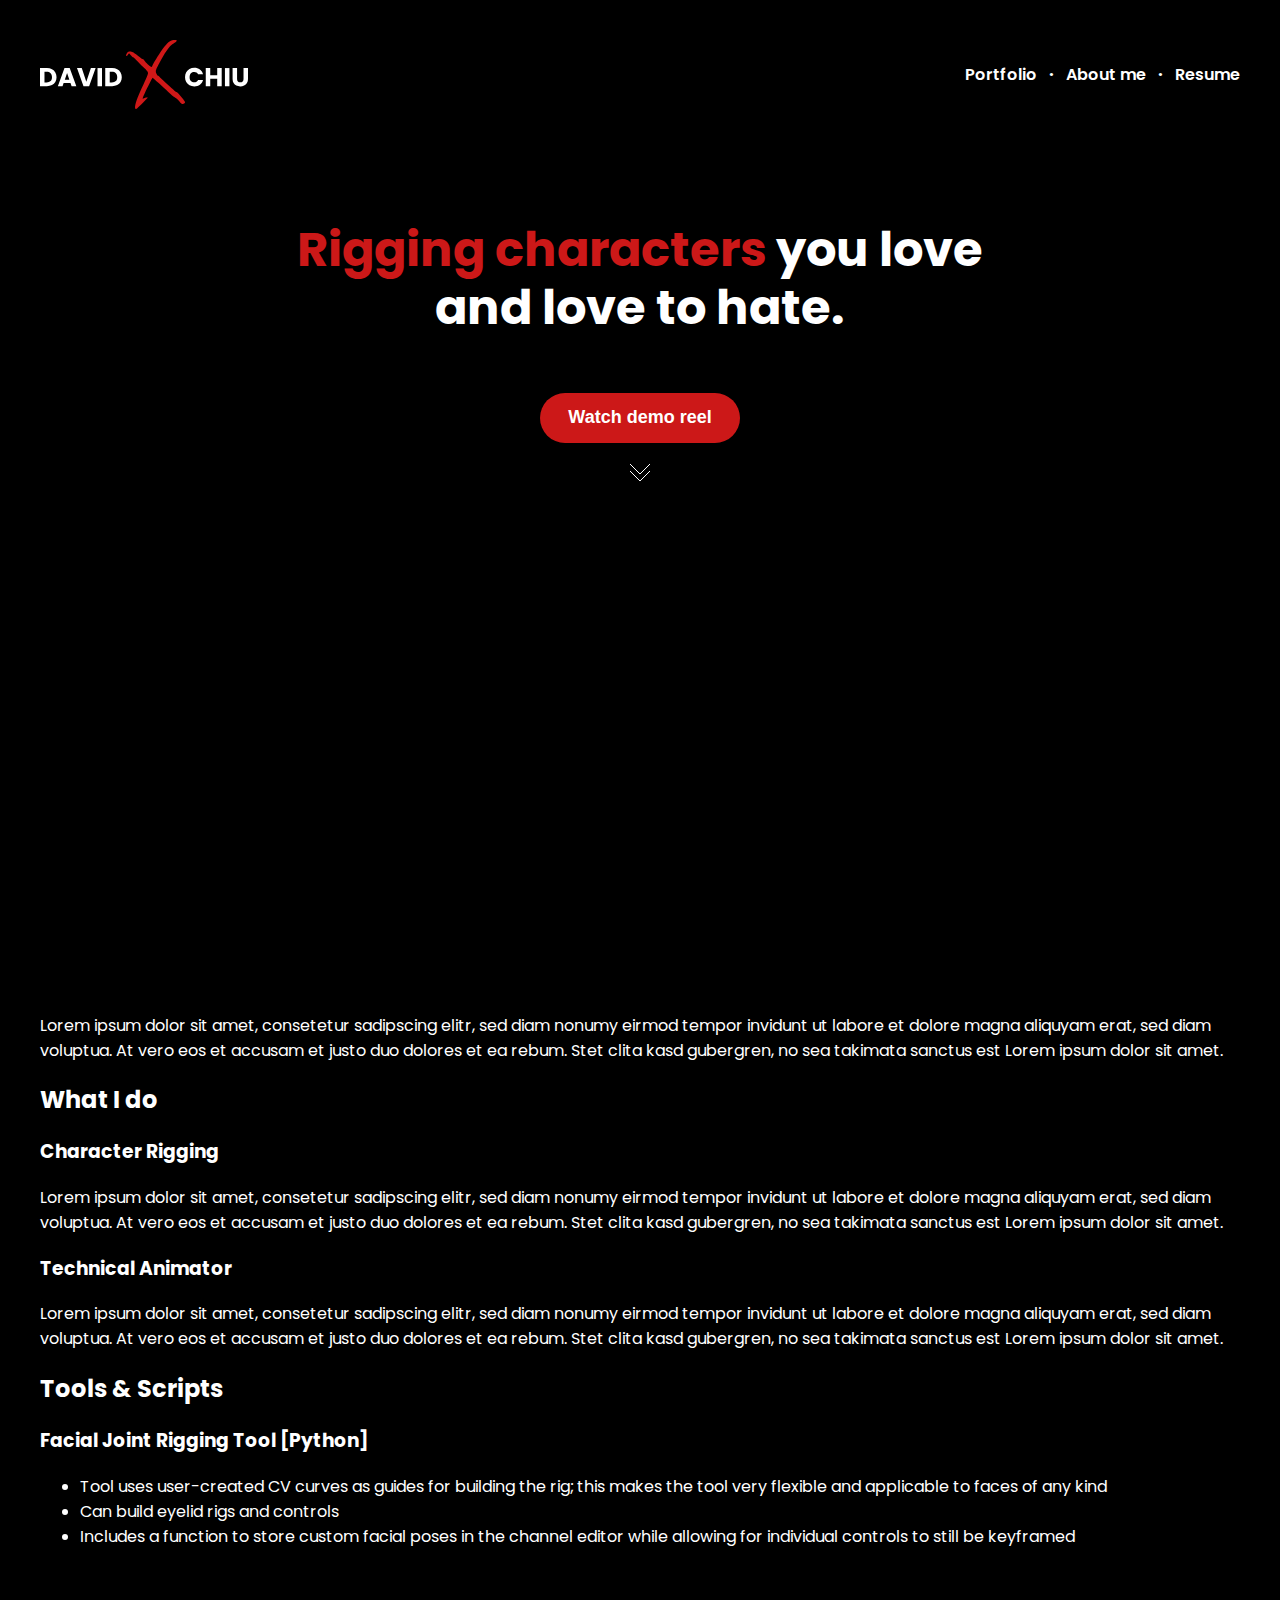
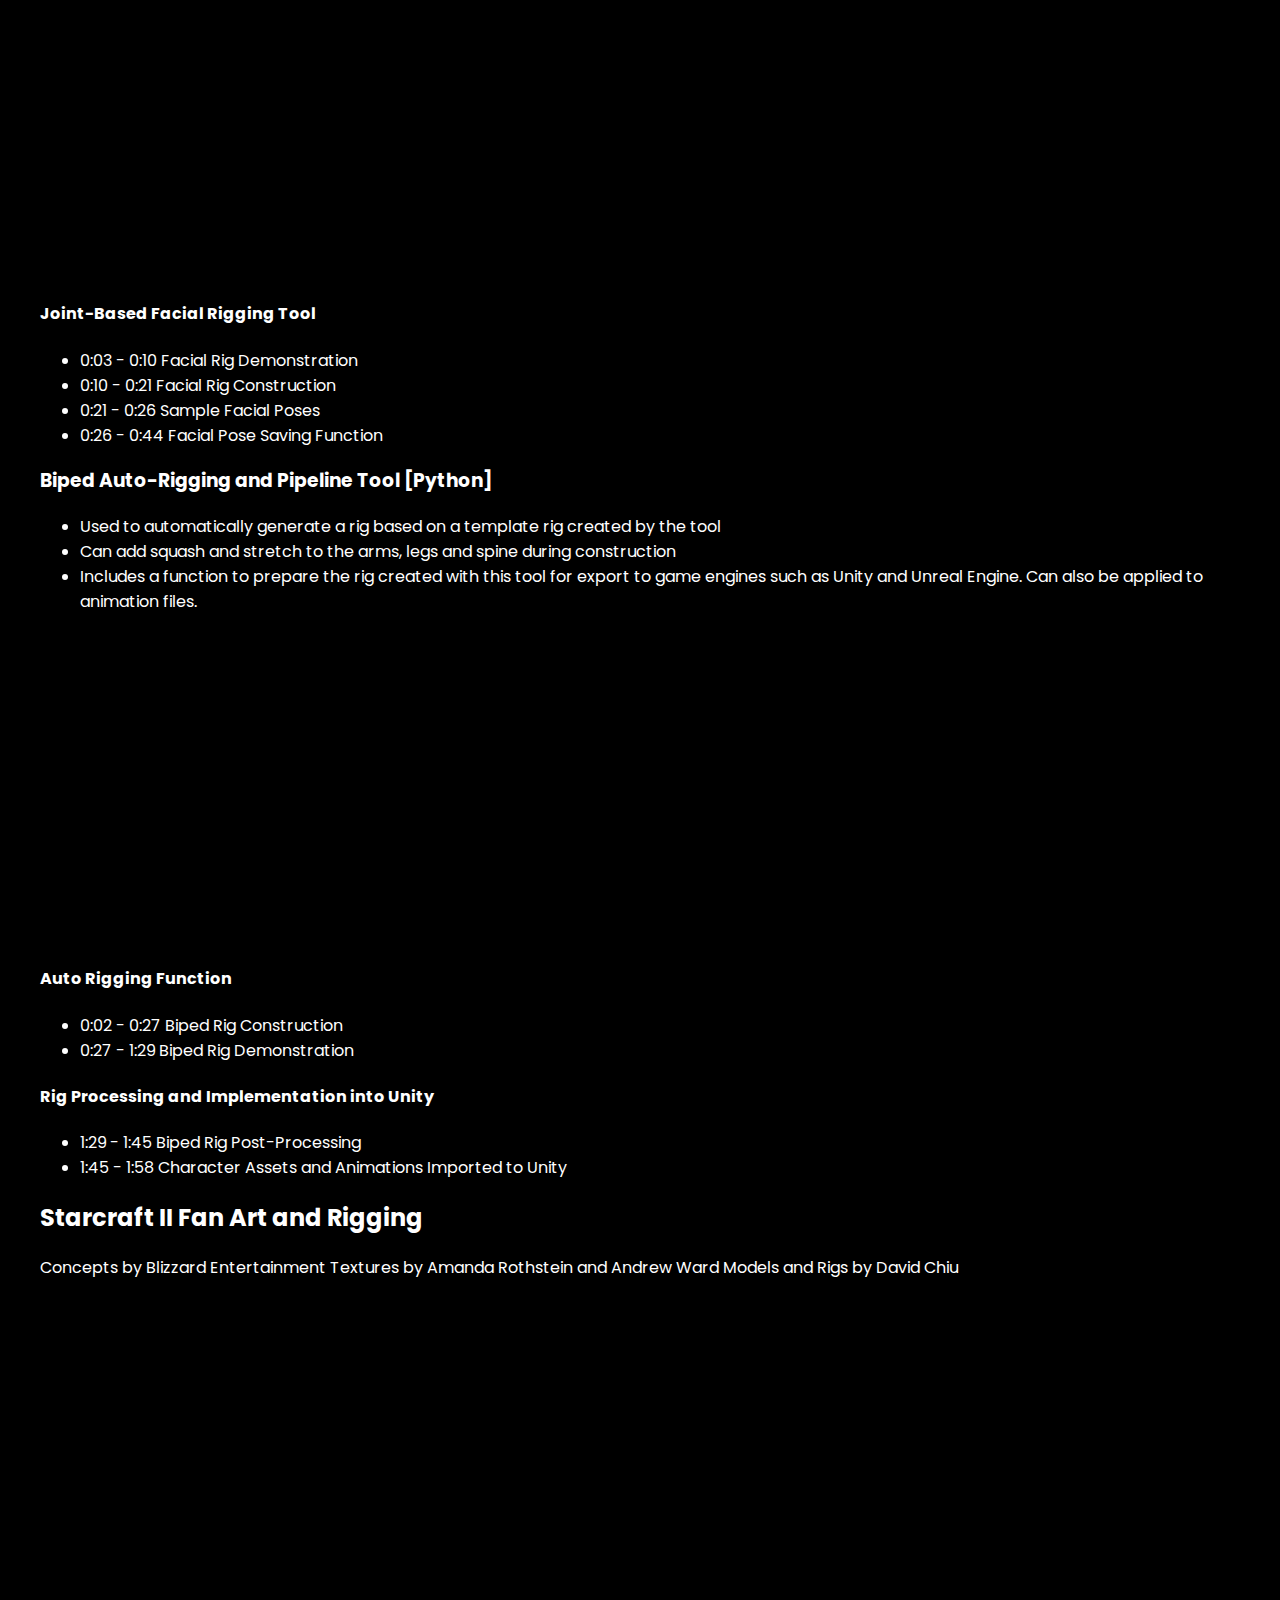
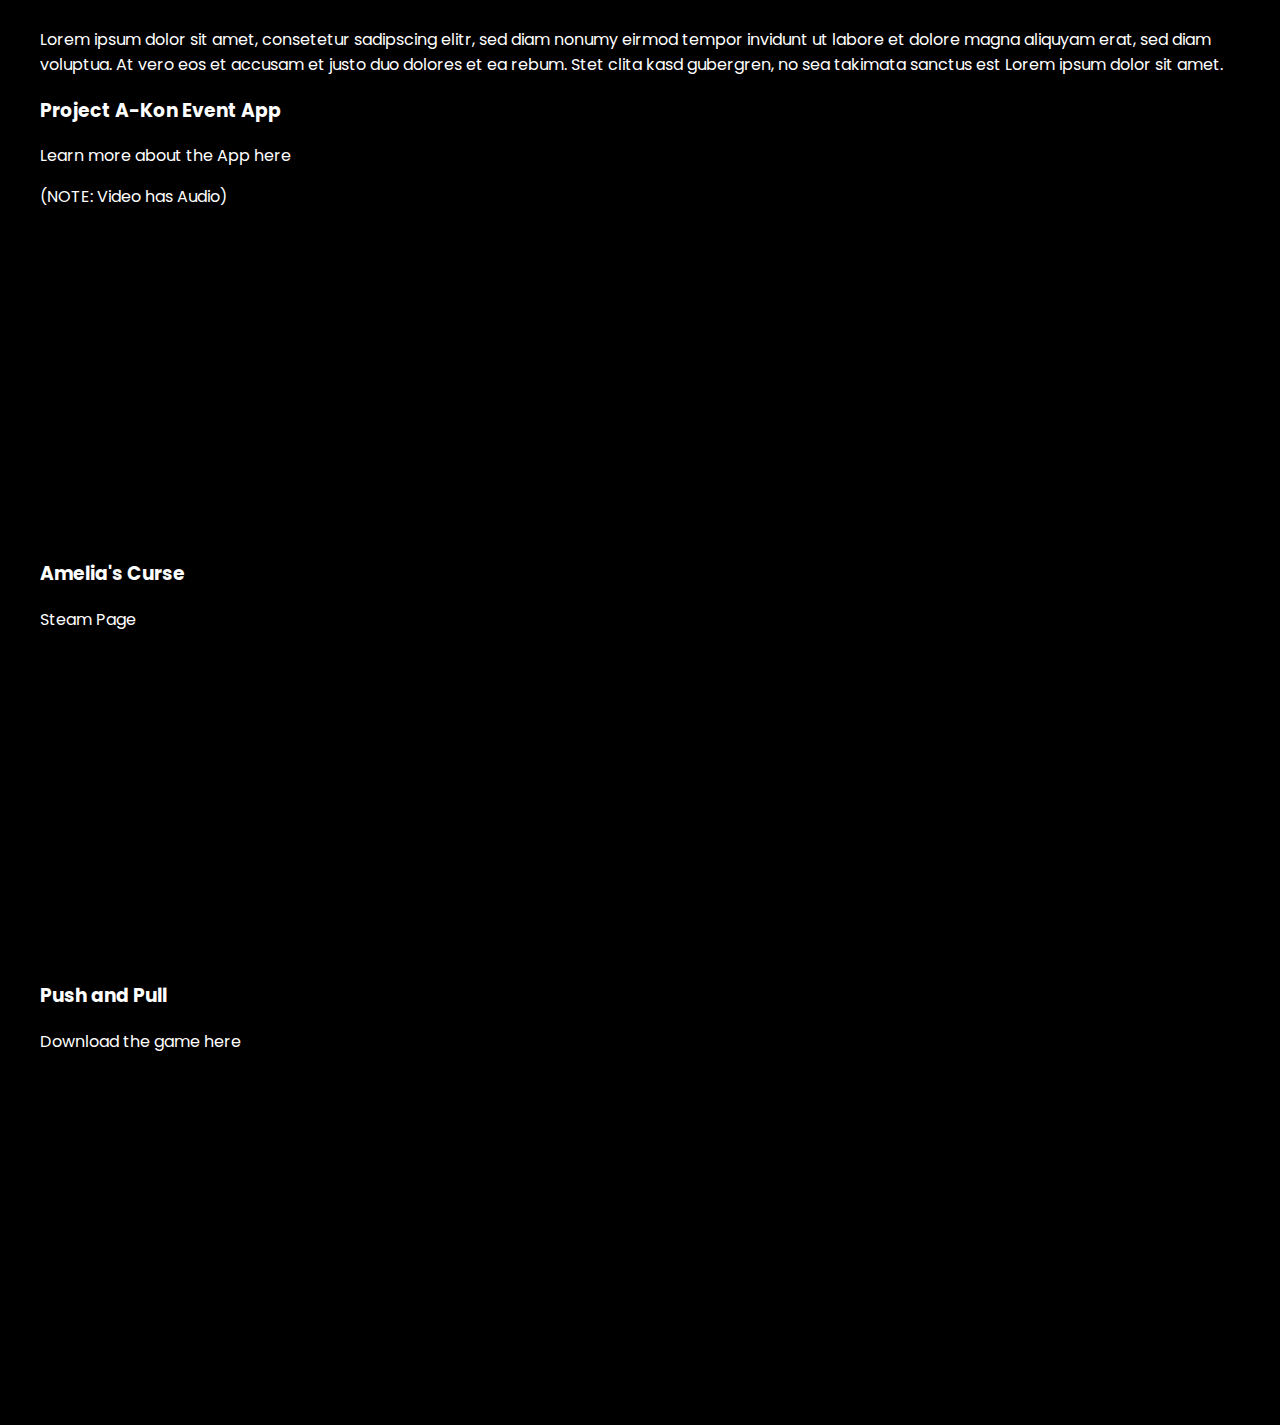
<file: index.html>
<!DOCTYPE html>
<html lang="en">
  <head>
    <meta charset="utf-8" />
    <title>DavidXChiu | Portfolio</title>
    <meta name="viewport" content="width=device-width, initial-scale=1.0" />

    <link
      href="https://fonts.googleapis.com/css2?family=Open+Sans:wght@300;400;600;700&family=Poppins:wght@300;400;500;600;700&display=swap"
      rel="stylesheet"
    />

    <link href="css/remedy.css" rel="stylesheet" />
    <link href="css/styles.css" rel="stylesheet" />
  </head>
  <body>
    <header>
      <div class="logo-container">
        <svg width="208" height="69" viewBox="0 0 208 69" fill="none" xmlns="http://www.w3.org/2000/svg">
          <path fill-rule="evenodd" clip-rule="evenodd" d="M133.08 0.110763C130.845 0.506195 129.097 1.53691 126.914 3.7455C125.957 4.71344 123.132 8.20311 122.071 9.72603C118.026 15.5354 113.257 23.44 112.147 26.1741C111.96 26.6341 111.771 26.9745 111.684 27.0091C111.442 27.1044 110.782 26.8083 110.094 26.2969C108.495 25.1078 104.84 21.3476 104.144 20.1756C103.78 19.563 103.573 19.3846 103.103 19.2766C102.461 19.1292 100.719 17.9286 98.1761 15.8795C96.3805 14.4329 95.5085 13.8015 94.3734 13.126C92.6997 12.1302 91.2179 11.6199 89.9994 11.6199C89.1613 11.6199 88.6506 11.7456 88.0437 12.1014C87.1116 12.6476 86.215 14.1504 86.1307 15.3079C86.0948 15.7998 86.1082 15.8687 86.2667 16.0067C86.6287 16.3222 87.2406 15.857 87.9371 14.7372C88.4582 13.8994 88.7972 13.5137 89.0125 13.5137C89.2953 13.5137 89.6177 13.8069 90.5469 14.9086C91.5689 16.1204 92.5591 17.0821 92.8733 17.1682C93.7679 17.4135 94.2708 17.874 98.4316 22.2582C100.808 24.7617 102.26 26.2086 104.533 28.3356C106.089 29.7919 107.419 31.3561 107.795 32.1724C107.959 32.5288 108.033 32.8144 108.034 33.0945C108.036 34.3394 106.731 37.6033 103.557 44.2885C98.4767 54.9896 95.7656 61.9328 95.1665 65.7765C94.9273 67.3118 94.9859 68.0845 95.3832 68.6325C95.8337 69.254 96.4499 69.0976 97.5457 68.0837C99.4764 66.2974 107.38 58.3066 107.72 57.7973C108.225 57.0397 104.461 57.7097 103.253 58.5923C103.115 58.6935 102.93 58.7763 102.843 58.7763C102.697 58.7763 102.688 58.7381 102.731 58.2865C102.79 57.6649 103.244 56.5124 104.516 53.7576C107.699 46.8602 112.288 37.7547 112.58 37.7547C112.646 37.7547 113.063 38.0616 113.507 38.4367C116.46 40.9301 126.171 49.8005 129.671 53.201C131.082 54.5718 133.03 56.1706 134.688 57.3191C135.416 57.8231 136.199 58.3843 136.43 58.5662C137.532 59.4377 139.41 61.3324 139.886 62.0544C140.209 62.5448 141.097 63.3961 141.575 63.6748C141.955 63.8963 142.119 63.9357 142.634 63.9288C143.355 63.9191 143.888 63.6938 144.517 63.1342C145.036 62.6719 145.171 62.3279 144.999 61.9125C144.753 61.3223 143.678 59.8182 142.209 58.0099C139.516 54.6939 137.21 52.2961 136.472 52.0425C135.588 51.739 122.507 39.9502 119.669 36.9003C119.025 36.2083 118.267 35.6715 117.934 35.6715C117.516 35.6715 116.877 34.8375 116.349 33.6055C115.308 31.176 115.614 30.0738 119.14 23.551C124.936 12.8296 128.384 7.65882 131.469 5.06389C131.79 4.79383 132.724 4.13942 133.545 3.60971C135.282 2.48818 135.985 1.93443 136.426 1.34005C136.823 0.804757 136.824 0.500987 136.43 0.214166C136.196 0.0439105 136.019 0.0178703 134.983 0.00148863C134.312 -0.00911683 133.492 0.0379449 133.08 0.110763Z" fill="#CF1818"/>
          <path d="M6.8935 28.0726C8.83312 28.0726 10.5281 28.4526 11.9784 29.2126C13.4288 29.9726 14.5471 31.0436 15.3335 32.4254C16.1373 33.7899 16.5392 35.3704 16.5392 37.1668C16.5392 38.9459 16.1373 40.5263 15.3335 41.9082C14.5471 43.29 13.4201 44.3609 11.9522 45.1209C10.5019 45.8809 8.81565 46.2609 6.8935 46.2609H0V28.0726H6.8935ZM6.60518 42.4263C8.30016 42.4263 9.61945 41.9686 10.5631 41.0532C11.5066 40.1377 11.9784 38.8422 11.9784 37.1668C11.9784 35.4913 11.5066 34.1872 10.5631 33.2545C9.61945 32.3217 8.30016 31.8554 6.60518 31.8554H4.48209V42.4263H6.60518Z" fill="white"/>
          <path d="M30.4982 43.0482H23.6309L22.53 46.2609H17.8383L24.4959 28.0726H29.6856L36.3433 46.2609H31.5991L30.4982 43.0482ZM29.3449 39.6281L27.0645 32.9695L24.8104 39.6281H29.3449Z" fill="white"/>
          <path d="M55.6426 28.0726L49.116 46.2609H43.5069L36.9803 28.0726H41.7507L46.3114 41.8045L50.8984 28.0726H55.6426Z" fill="white"/>
          <path d="M61.9979 28.0726V46.2609H57.5158V28.0726H61.9979Z" fill="white"/>
          <path d="M72.1396 28.0726C74.0792 28.0726 75.7741 28.4526 77.2245 29.2126C78.6748 29.9726 79.7932 31.0436 80.5795 32.4254C81.3833 33.7899 81.7852 35.3704 81.7852 37.1668C81.7852 38.9459 81.3833 40.5263 80.5795 41.9082C79.7932 43.29 78.6661 44.3609 77.1983 45.1209C75.7479 45.8809 74.0617 46.2609 72.1396 46.2609H65.246V28.0726H72.1396ZM71.8512 42.4263C73.5462 42.4263 74.8655 41.9686 75.8091 41.0532C76.7527 40.1377 77.2245 38.8422 77.2245 37.1668C77.2245 35.4913 76.7527 34.1872 75.8091 33.2545C74.8655 32.3217 73.5462 31.8554 71.8512 31.8554H69.7281V42.4263H71.8512Z" fill="white"/>
          <path d="M145.039 37.1409C145.039 35.3445 145.432 33.7468 146.218 32.3477C147.005 30.9313 148.097 29.8345 149.495 29.0572C150.91 28.2626 152.509 27.8654 154.291 27.8654C156.476 27.8654 158.345 28.4354 159.9 29.5754C161.456 30.7154 162.495 32.2699 163.02 34.239H158.092C157.725 33.479 157.201 32.9004 156.519 32.5031C155.855 32.1058 155.095 31.9072 154.239 31.9072C152.858 31.9072 151.74 32.3822 150.884 33.3322C150.028 34.2822 149.6 35.5518 149.6 37.1409C149.6 38.73 150.028 39.9995 150.884 40.9495C151.74 41.8995 152.858 42.3745 154.239 42.3745C155.095 42.3745 155.855 42.1759 156.519 41.7786C157.201 41.3813 157.725 40.8027 158.092 40.0427H163.02C162.495 42.0118 161.456 43.5664 159.9 44.7064C158.345 45.8291 156.476 46.3905 154.291 46.3905C152.509 46.3905 150.91 46.0018 149.495 45.2245C148.097 44.43 147.005 43.3332 146.218 41.9341C145.432 40.535 145.039 38.9372 145.039 37.1409Z" fill="white"/>
          <path d="M181.701 28.0726V46.2609H177.219V38.7731H170.246V46.2609H165.764V28.0726H170.246V35.1977H177.219V28.0726H181.701Z" fill="white"/>
          <path d="M189.418 28.0726V46.2609H184.936V28.0726H189.418Z" fill="white"/>
          <path d="M197.07 28.0726V38.9545C197.07 40.0427 197.341 40.8804 197.883 41.4677C198.424 42.055 199.219 42.3486 200.268 42.3486C201.316 42.3486 202.12 42.055 202.679 41.4677C203.238 40.8804 203.518 40.0427 203.518 38.9545V28.0726H208V38.9286C208 40.5522 207.651 41.9254 206.952 43.0482C206.253 44.1709 205.309 45.0173 204.121 45.5873C202.95 46.1573 201.639 46.4423 200.189 46.4423C198.739 46.4423 197.437 46.1659 196.284 45.6132C195.148 45.0432 194.248 44.1968 193.584 43.0741C192.92 41.9341 192.588 40.5522 192.588 38.9286V28.0726H197.07Z" fill="white"/>
          </svg>
      </div>
      <nav class="nav-desktop">
        <ul>
          <li><a href="index.html">Portfolio</a></li>
          <li><strong>&#183;</strong></li>
          <li><a href="about.html">About me</a></li>
          <li><strong>&#183;</strong></li>
          <li><a href="resume.html">Resume</a></li>
        </ul>
      </nav>
      <div class="nav-mobile">
        <svg width="84" height="84" viewBox="0 0 84 84" fill="none" xmlns="http://www.w3.org/2000/svg">
          <rect y="39" width="84" height="6" rx="3" fill="#CC1818"/>
          <rect x="14" y="19" width="70" height="6" rx="3" fill="#CC1818"/>
          <rect y="59" width="84" height="6" rx="3" fill="#CC1818"/>
          </svg>
      </div>
    </header>
    <main>
      <section class="hero">
        <h1><span>Rigging characters</span> you love<br>and love to hate.</h1>
        

        <button class="demo-cta">Watch demo reel</button>
        <div class="cta-arrow">
          <svg width="22" height="19" viewBox="0 0 22 19" fill="none" xmlns="http://www.w3.org/2000/svg">
            <path d="M1 8L11 18L21 8" stroke="white"/>
            <path d="M1 1L11 11L21 1" stroke="white"/>
            </svg>
        </div>
      </section>

      <section class="demo">
        
        <div class="demo-vid-container">
        <iframe
          width="560"
          height="315"
          src="https://www.youtube-nocookie.com/embed/-gIp2z8re_0"
          frameborder="0"
          allow="accelerometer; autoplay; encrypted-media; gyroscope; picture-in-picture"
          allowfullscreen
        ></iframe>
      </div>
        <p>
          Lorem ipsum dolor sit amet, consetetur sadipscing elitr, sed diam
          nonumy eirmod tempor invidunt ut labore et dolore magna aliquyam erat,
          sed diam voluptua. At vero eos et accusam et justo duo dolores et ea
          rebum. Stet clita kasd gubergren, no sea takimata sanctus est Lorem
          ipsum dolor sit amet.
        </p>
      </section>

      <section class="ido">
        <h2>What I do</h2>
        <div class="ido-content">
          <div class="char-rig">
            <h3>Character Rigging</h3>
            <p>Lorem ipsum dolor sit amet, consetetur sadipscing elitr, sed diam
              nonumy eirmod tempor invidunt ut labore et dolore magna aliquyam erat,
              sed diam voluptua. At vero eos et accusam et justo duo dolores et ea
              rebum. Stet clita kasd gubergren, no sea takimata sanctus est Lorem
              ipsum dolor sit amet.</p>
          </div>
          <div class="techn-animate">
            <h3>Technical Animator</h3>
            <p>Lorem ipsum dolor sit amet, consetetur sadipscing elitr, sed diam
              nonumy eirmod tempor invidunt ut labore et dolore magna aliquyam erat,
              sed diam voluptua. At vero eos et accusam et justo duo dolores et ea
              rebum. Stet clita kasd gubergren, no sea takimata sanctus est Lorem
              ipsum dolor sit amet.</p>
          </div>
        </div>

      </section>

      <!--TOOLS SECTION-->
      <section class="tools">
        <h2>Tools & Scripts</h2>
        <h3>Facial Joint Rigging Tool [Python]</h3>
        <ul>
          <li>
            Tool uses user-created CV curves as guides for building the rig;
            this makes the tool very flexible and applicable to faces of any
            kind
          </li>
          <li>Can build eyelid rigs and controls</li>
          <li>
            Includes a function to store custom facial poses in the channel
            editor while allowing for individual controls to still be keyframed
          </li>
        </ul>
        <iframe
          width="560"
          height="315"
          src="https://www.youtube-nocookie.com/embed/UtA2KNId_hg"
          frameborder="0"
          allow="accelerometer; autoplay; encrypted-media; gyroscope; picture-in-picture"
          allowfullscreen
        ></iframe>
        <h4>Joint-Based Facial Rigging Tool</h4>
        <ul>
          <li>0:03 - 0:10 Facial Rig Demonstration</li>
          <li>0:10 - 0:21 Facial Rig Construction</li>
          <li>0:21 - 0:26 Sample Facial Poses</li>
          <li>0:26 - 0:44 Facial Pose Saving Function</li>
        </ul>
        <h3>Biped Auto-Rigging and Pipeline Tool [Python]</h3>
        <ul>
          <li>
            Used to automatically generate a rig based on a template rig created
            by the tool
          </li>
          <li>
            Can add squash and stretch to the arms, legs and spine during
            construction
          </li>
          <li>
            Includes a function to prepare the rig created with this tool for
            export to game engines such as Unity and Unreal Engine. Can also be
            applied to animation files.
          </li>
        </ul>
        <iframe
          width="560"
          height="315"
          src="https://www.youtube-nocookie.com/embed/ZysOROMJswQ"
          frameborder="0"
          allow="accelerometer; autoplay; encrypted-media; gyroscope; picture-in-picture"
          allowfullscreen
        ></iframe>
        <h4>Auto Rigging Function</h4>
        <ul>
          <li>0:02 - 0:27 Biped Rig Construction</li>
          <li>0:27 - 1:29 Biped Rig Demonstration</li>
        </ul>
        <h4>Rig Processing and Implementation into Unity</h4>
        <ul>
          <li>1:29 - 1:45 Biped Rig Post-Processing</li>
          <li>1:45 - 1:58 Character Assets and Animations Imported to Unity</li>
        </ul>
      </section>

      <!--RIGGING SECTION-->
      <section class="rigging">
        <h2>Starcraft II Fan Art and Rigging</h2>
        <p>
          Concepts by Blizzard Entertainment Textures by Amanda Rothstein and
          Andrew Ward Models and Rigs by David Chiu
        </p>

        <iframe
          width="560"
          height="315"
          src="https://www.youtube-nocookie.com/embed/E-sYonfqpPM"
          frameborder="0"
          allow="accelerometer; autoplay; encrypted-media; gyroscope; picture-in-picture"
          allowfullscreen
        ></iframe>
        <p>
          Lorem ipsum dolor sit amet, consetetur sadipscing elitr, sed diam
          nonumy eirmod tempor invidunt ut labore et dolore magna aliquyam erat,
          sed diam voluptua. At vero eos et accusam et justo duo dolores et ea
          rebum. Stet clita kasd gubergren, no sea takimata sanctus est Lorem
          ipsum dolor sit amet.
        </p>
      </section>

      <!--PROJECTS SECTION-->
      <section class="projects">
        <h3>Project A-Kon Event App</h3>
        <p>
          Learn more about the App
          <a href="http://immosis.com/portfolio/a-kon/">here</a>
        </p>
        <p>(NOTE: Video has Audio)</p>
        <iframe
          width="560"
          height="315"
          src="https://www.youtube-nocookie.com/embed/LjRAYZAieEA"
          frameborder="0"
          allow="accelerometer; autoplay; encrypted-media; gyroscope; picture-in-picture"
          allowfullscreen
        ></iframe>

        <h3>Amelia's Curse</h3>
        <p>
          <a href="https://store.steampowered.com/app/778500/Amelias_Curse/"
            >Steam Page</a
          >
        </p>
        <iframe
          width="560"
          height="315"
          src="https://www.youtube-nocookie.com/embed/AKZG9Q67fz0"
          frameborder="0"
          allow="accelerometer; autoplay; encrypted-media; gyroscope; picture-in-picture"
          allowfullscreen
        ></iframe>

        <h3>Push and Pull</h3>
        <p>
          Download the game
          <a href="http://pushandpullgame.wordpress.com/">here</a>
        </p>
        <iframe
          width="560"
          height="315"
          src="https://www.youtube-nocookie.com/embed/zs9kfBUkOVM"
          frameborder="0"
          allow="accelerometer; autoplay; encrypted-media; gyroscope; picture-in-picture"
          allowfullscreen
        ></iframe>
      </section>
    </main>
  </body>
</html>
</file>
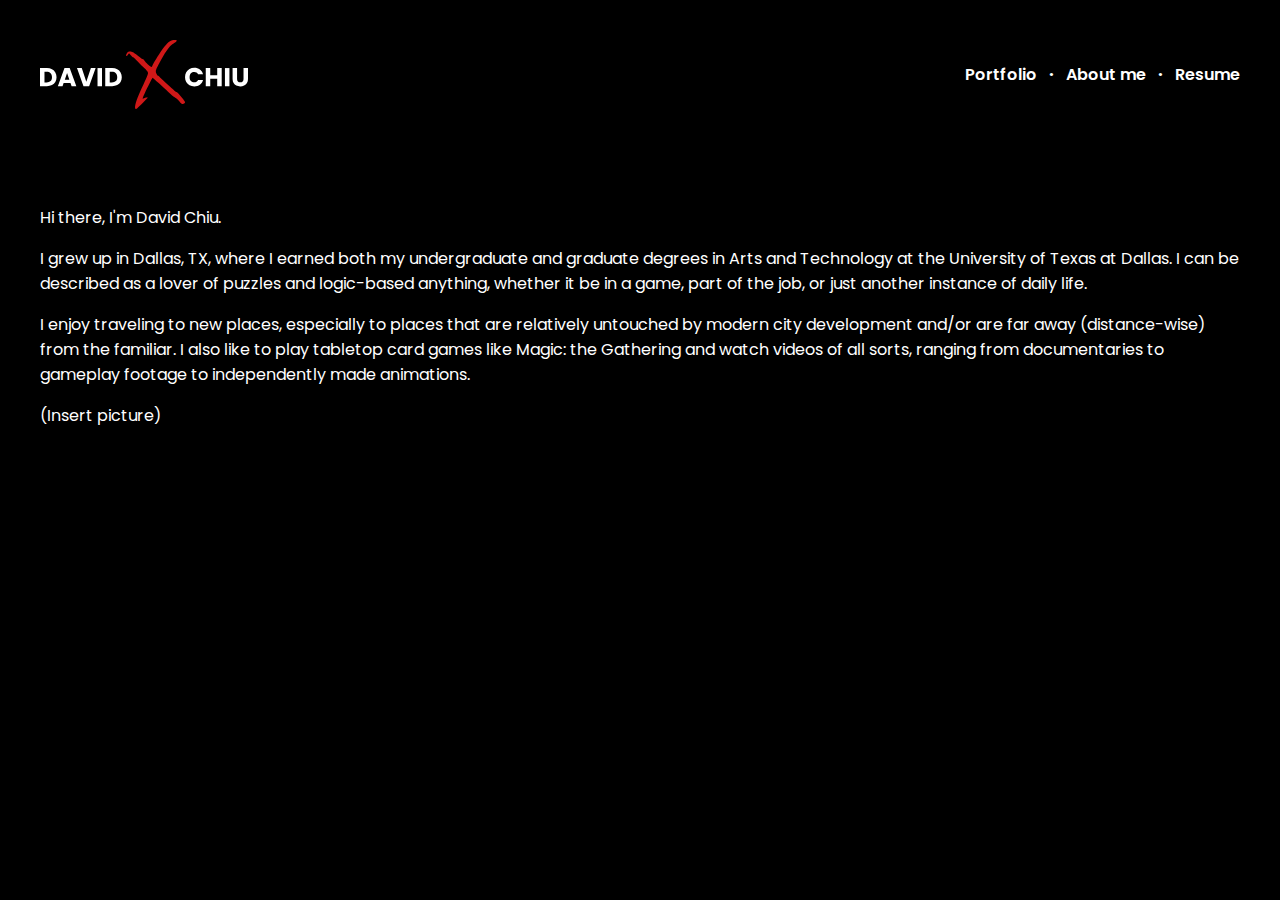
<file: about.html>
<!DOCTYPE html>
<html lang="en">
  <head>
    <meta charset="utf-8" />
    <title>DavidXChiu | About</title>
    <meta name="viewport" content="width=device-width, initial-scale=1.0" />

    <link
      href="https://fonts.googleapis.com/css2?family=Open+Sans:wght@300;400;600;700&family=Poppins:wght@300;400;500;600;700&display=swap"
      rel="stylesheet"
    />

    <link href="css/remedy.css" rel="stylesheet" />
    <link href="css/styles.css" rel="stylesheet" />
  </head>
  <body>
    <!--Insert header/nav-->
    <header>
      <div class="logo-container">
        <svg width="208" height="69" viewBox="0 0 208 69" fill="none" xmlns="http://www.w3.org/2000/svg">
          <path fill-rule="evenodd" clip-rule="evenodd" d="M133.08 0.110763C130.845 0.506195 129.097 1.53691 126.914 3.7455C125.957 4.71344 123.132 8.20311 122.071 9.72603C118.026 15.5354 113.257 23.44 112.147 26.1741C111.96 26.6341 111.771 26.9745 111.684 27.0091C111.442 27.1044 110.782 26.8083 110.094 26.2969C108.495 25.1078 104.84 21.3476 104.144 20.1756C103.78 19.563 103.573 19.3846 103.103 19.2766C102.461 19.1292 100.719 17.9286 98.1761 15.8795C96.3805 14.4329 95.5085 13.8015 94.3734 13.126C92.6997 12.1302 91.2179 11.6199 89.9994 11.6199C89.1613 11.6199 88.6506 11.7456 88.0437 12.1014C87.1116 12.6476 86.215 14.1504 86.1307 15.3079C86.0948 15.7998 86.1082 15.8687 86.2667 16.0067C86.6287 16.3222 87.2406 15.857 87.9371 14.7372C88.4582 13.8994 88.7972 13.5137 89.0125 13.5137C89.2953 13.5137 89.6177 13.8069 90.5469 14.9086C91.5689 16.1204 92.5591 17.0821 92.8733 17.1682C93.7679 17.4135 94.2708 17.874 98.4316 22.2582C100.808 24.7617 102.26 26.2086 104.533 28.3356C106.089 29.7919 107.419 31.3561 107.795 32.1724C107.959 32.5288 108.033 32.8144 108.034 33.0945C108.036 34.3394 106.731 37.6033 103.557 44.2885C98.4767 54.9896 95.7656 61.9328 95.1665 65.7765C94.9273 67.3118 94.9859 68.0845 95.3832 68.6325C95.8337 69.254 96.4499 69.0976 97.5457 68.0837C99.4764 66.2974 107.38 58.3066 107.72 57.7973C108.225 57.0397 104.461 57.7097 103.253 58.5923C103.115 58.6935 102.93 58.7763 102.843 58.7763C102.697 58.7763 102.688 58.7381 102.731 58.2865C102.79 57.6649 103.244 56.5124 104.516 53.7576C107.699 46.8602 112.288 37.7547 112.58 37.7547C112.646 37.7547 113.063 38.0616 113.507 38.4367C116.46 40.9301 126.171 49.8005 129.671 53.201C131.082 54.5718 133.03 56.1706 134.688 57.3191C135.416 57.8231 136.199 58.3843 136.43 58.5662C137.532 59.4377 139.41 61.3324 139.886 62.0544C140.209 62.5448 141.097 63.3961 141.575 63.6748C141.955 63.8963 142.119 63.9357 142.634 63.9288C143.355 63.9191 143.888 63.6938 144.517 63.1342C145.036 62.6719 145.171 62.3279 144.999 61.9125C144.753 61.3223 143.678 59.8182 142.209 58.0099C139.516 54.6939 137.21 52.2961 136.472 52.0425C135.588 51.739 122.507 39.9502 119.669 36.9003C119.025 36.2083 118.267 35.6715 117.934 35.6715C117.516 35.6715 116.877 34.8375 116.349 33.6055C115.308 31.176 115.614 30.0738 119.14 23.551C124.936 12.8296 128.384 7.65882 131.469 5.06389C131.79 4.79383 132.724 4.13942 133.545 3.60971C135.282 2.48818 135.985 1.93443 136.426 1.34005C136.823 0.804757 136.824 0.500987 136.43 0.214166C136.196 0.0439105 136.019 0.0178703 134.983 0.00148863C134.312 -0.00911683 133.492 0.0379449 133.08 0.110763Z" fill="#CF1818"/>
          <path d="M6.8935 28.0726C8.83312 28.0726 10.5281 28.4526 11.9784 29.2126C13.4288 29.9726 14.5471 31.0436 15.3335 32.4254C16.1373 33.7899 16.5392 35.3704 16.5392 37.1668C16.5392 38.9459 16.1373 40.5263 15.3335 41.9082C14.5471 43.29 13.4201 44.3609 11.9522 45.1209C10.5019 45.8809 8.81565 46.2609 6.8935 46.2609H0V28.0726H6.8935ZM6.60518 42.4263C8.30016 42.4263 9.61945 41.9686 10.5631 41.0532C11.5066 40.1377 11.9784 38.8422 11.9784 37.1668C11.9784 35.4913 11.5066 34.1872 10.5631 33.2545C9.61945 32.3217 8.30016 31.8554 6.60518 31.8554H4.48209V42.4263H6.60518Z" fill="white"/>
          <path d="M30.4982 43.0482H23.6309L22.53 46.2609H17.8383L24.4959 28.0726H29.6856L36.3433 46.2609H31.5991L30.4982 43.0482ZM29.3449 39.6281L27.0645 32.9695L24.8104 39.6281H29.3449Z" fill="white"/>
          <path d="M55.6426 28.0726L49.116 46.2609H43.5069L36.9803 28.0726H41.7507L46.3114 41.8045L50.8984 28.0726H55.6426Z" fill="white"/>
          <path d="M61.9979 28.0726V46.2609H57.5158V28.0726H61.9979Z" fill="white"/>
          <path d="M72.1396 28.0726C74.0792 28.0726 75.7741 28.4526 77.2245 29.2126C78.6748 29.9726 79.7932 31.0436 80.5795 32.4254C81.3833 33.7899 81.7852 35.3704 81.7852 37.1668C81.7852 38.9459 81.3833 40.5263 80.5795 41.9082C79.7932 43.29 78.6661 44.3609 77.1983 45.1209C75.7479 45.8809 74.0617 46.2609 72.1396 46.2609H65.246V28.0726H72.1396ZM71.8512 42.4263C73.5462 42.4263 74.8655 41.9686 75.8091 41.0532C76.7527 40.1377 77.2245 38.8422 77.2245 37.1668C77.2245 35.4913 76.7527 34.1872 75.8091 33.2545C74.8655 32.3217 73.5462 31.8554 71.8512 31.8554H69.7281V42.4263H71.8512Z" fill="white"/>
          <path d="M145.039 37.1409C145.039 35.3445 145.432 33.7468 146.218 32.3477C147.005 30.9313 148.097 29.8345 149.495 29.0572C150.91 28.2626 152.509 27.8654 154.291 27.8654C156.476 27.8654 158.345 28.4354 159.9 29.5754C161.456 30.7154 162.495 32.2699 163.02 34.239H158.092C157.725 33.479 157.201 32.9004 156.519 32.5031C155.855 32.1058 155.095 31.9072 154.239 31.9072C152.858 31.9072 151.74 32.3822 150.884 33.3322C150.028 34.2822 149.6 35.5518 149.6 37.1409C149.6 38.73 150.028 39.9995 150.884 40.9495C151.74 41.8995 152.858 42.3745 154.239 42.3745C155.095 42.3745 155.855 42.1759 156.519 41.7786C157.201 41.3813 157.725 40.8027 158.092 40.0427H163.02C162.495 42.0118 161.456 43.5664 159.9 44.7064C158.345 45.8291 156.476 46.3905 154.291 46.3905C152.509 46.3905 150.91 46.0018 149.495 45.2245C148.097 44.43 147.005 43.3332 146.218 41.9341C145.432 40.535 145.039 38.9372 145.039 37.1409Z" fill="white"/>
          <path d="M181.701 28.0726V46.2609H177.219V38.7731H170.246V46.2609H165.764V28.0726H170.246V35.1977H177.219V28.0726H181.701Z" fill="white"/>
          <path d="M189.418 28.0726V46.2609H184.936V28.0726H189.418Z" fill="white"/>
          <path d="M197.07 28.0726V38.9545C197.07 40.0427 197.341 40.8804 197.883 41.4677C198.424 42.055 199.219 42.3486 200.268 42.3486C201.316 42.3486 202.12 42.055 202.679 41.4677C203.238 40.8804 203.518 40.0427 203.518 38.9545V28.0726H208V38.9286C208 40.5522 207.651 41.9254 206.952 43.0482C206.253 44.1709 205.309 45.0173 204.121 45.5873C202.95 46.1573 201.639 46.4423 200.189 46.4423C198.739 46.4423 197.437 46.1659 196.284 45.6132C195.148 45.0432 194.248 44.1968 193.584 43.0741C192.92 41.9341 192.588 40.5522 192.588 38.9286V28.0726H197.07Z" fill="white"/>
          </svg>
      </div>
      <nav class="nav-desktop">
        <ul>
          <li><a href="index.html">Portfolio</a></li>
          <li><strong>&#183;</strong></li>
          <li><a href="about.html">About me</a></li>
          <li><strong>&#183;</strong></li>
          <li><a href="resume.html">Resume</a></li>
        </ul>
      </nav>
      <div class="nav-mobile">
        <svg width="84" height="84" viewBox="0 0 84 84" fill="none" xmlns="http://www.w3.org/2000/svg">
          <rect y="39" width="84" height="6" rx="3" fill="#CC1818"/>
          <rect x="14" y="19" width="70" height="6" rx="3" fill="#CC1818"/>
          <rect y="59" width="84" height="6" rx="3" fill="#CC1818"/>
          </svg>
      </div>
    </header>

    <main>
      <!--ABOUT SECTION-->
      <section class="about">
        <p>Hi there, I'm David Chiu.</p>
        <p>
          I grew up in Dallas, TX, where I earned both my undergraduate and
          graduate degrees in Arts and Technology at the University of Texas at
          Dallas. I can be described as a lover of puzzles and logic-based
          anything, whether it be in a game, part of the job, or just another
          instance of daily life.
        </p>
        <p>
          I enjoy traveling to new places, especially to places that are
          relatively untouched by modern city development and/or are far away
          (distance-wise) from the familiar. I also like to play tabletop card
          games like Magic: the Gathering and watch videos of all sorts, ranging
          from documentaries to gameplay footage to independently made
          animations.
        </p>
        <p>(Insert picture)</p>
      </section>
    </main>
  </body>
</html>
</file>
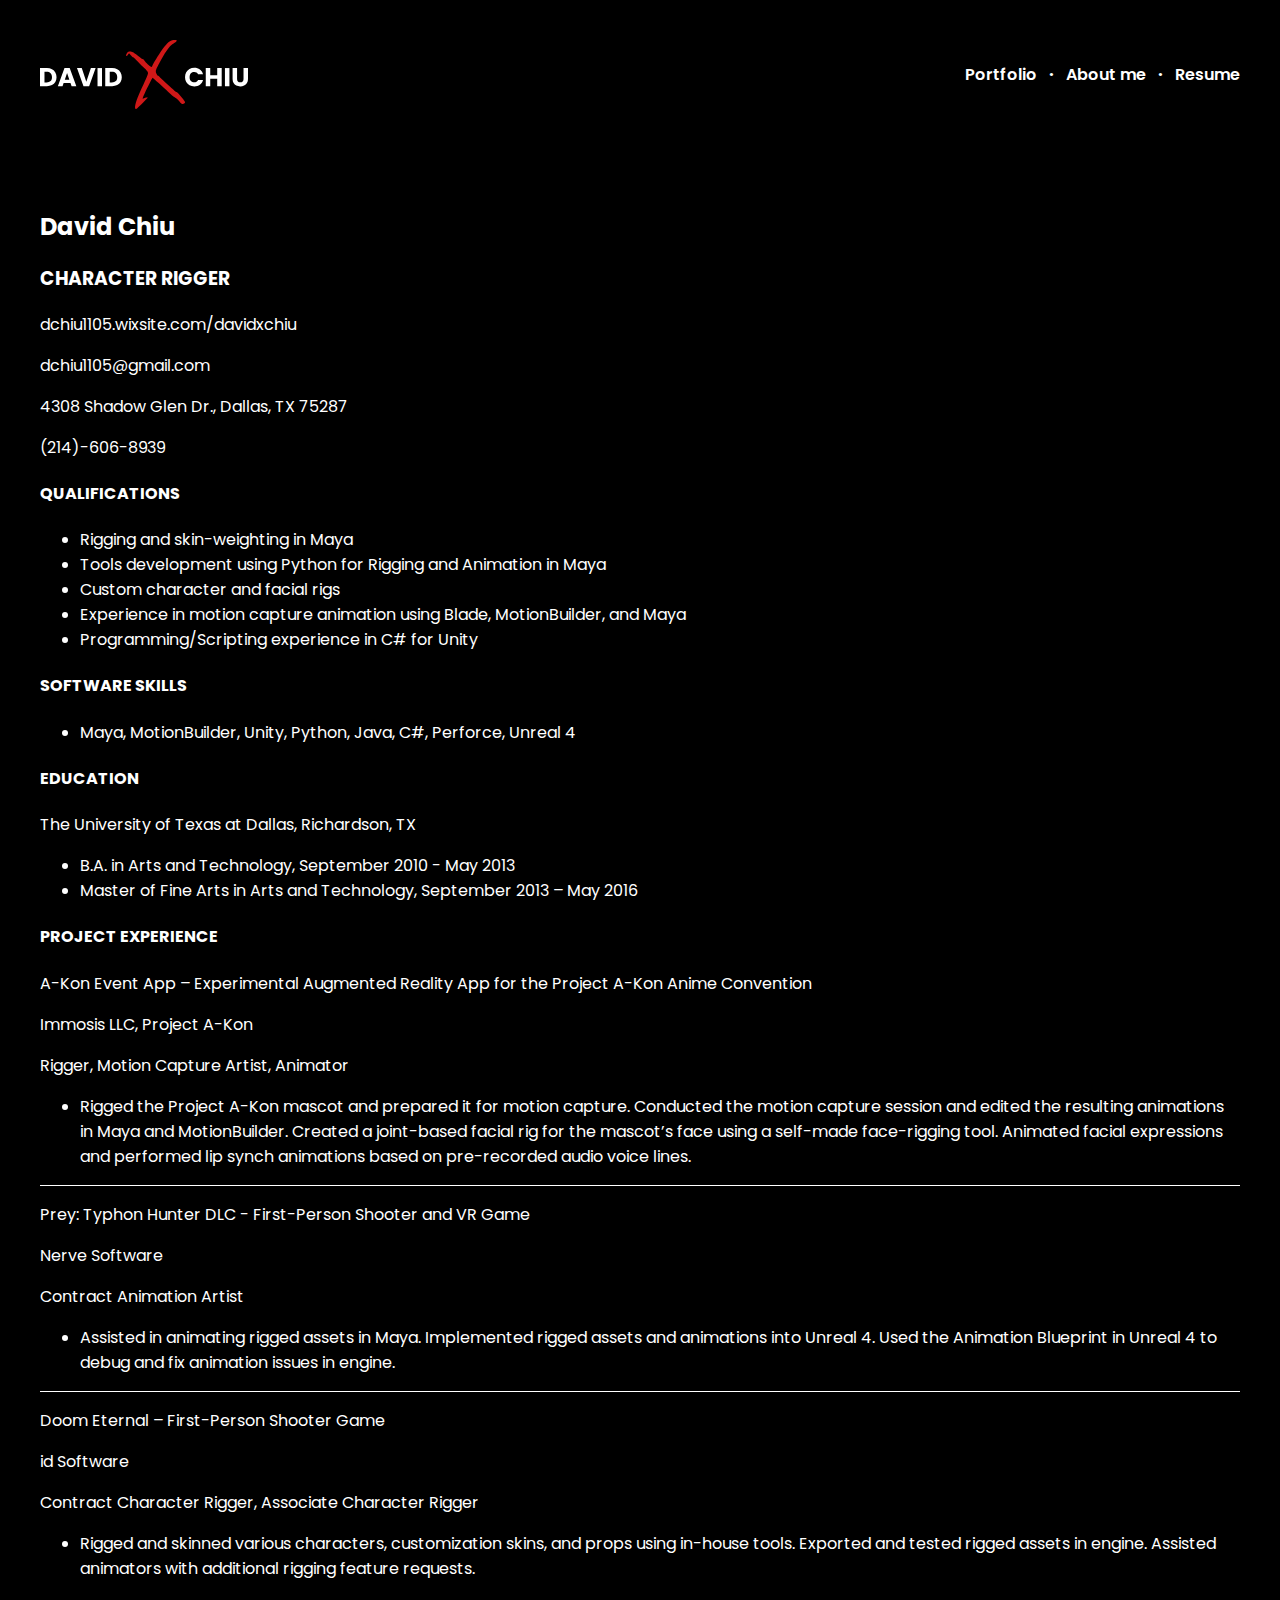
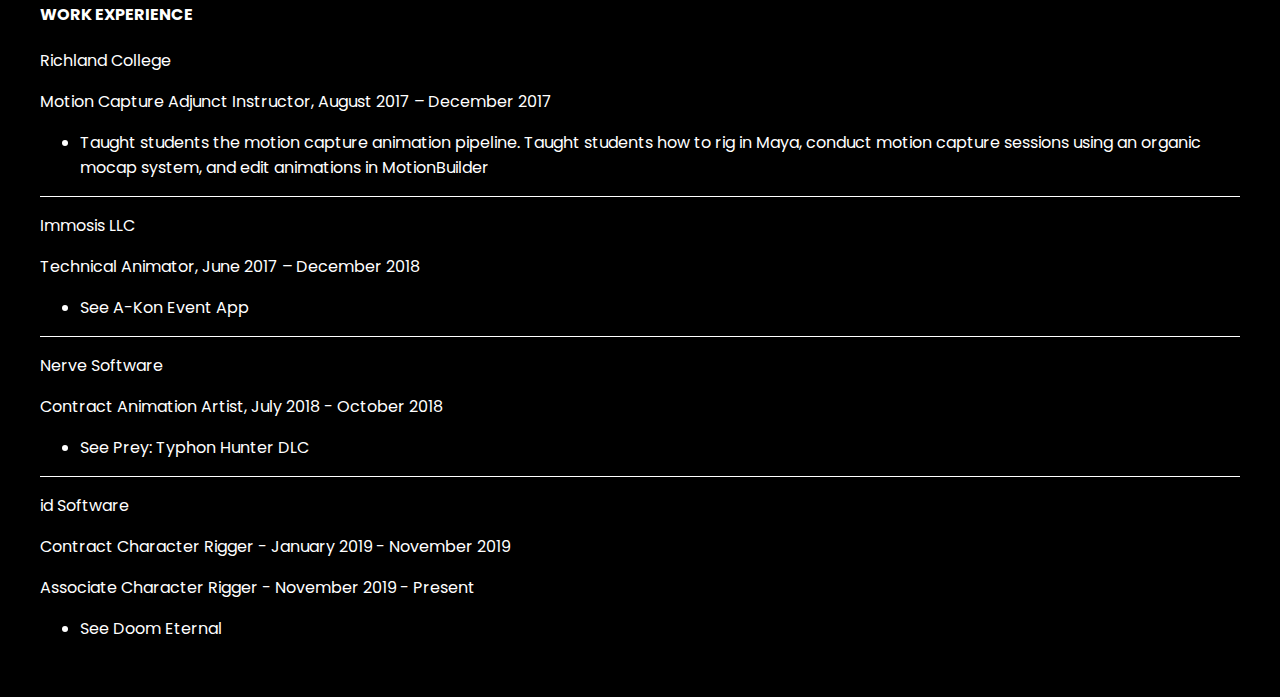
<file: resume.html>
<!DOCTYPE html>
<html lang="en">
  <head>
    <meta charset="utf-8" />
    <title>DavidXChiu | Resume</title>
    <meta name="viewport" content="width=device-width, initial-scale=1.0" />

    <link
      href="https://fonts.googleapis.com/css2?family=Open+Sans:wght@300;400;600;700&family=Poppins:wght@300;400;500;600;700&display=swap"
      rel="stylesheet"
    />

    <link href="css/remedy.css" rel="stylesheet" />
    <link href="css/styles.css" rel="stylesheet" />
  </head>
  <body>
    <!--Insert header/nav-->
    <header>
      <div class="logo-container">
        <svg width="208" height="69" viewBox="0 0 208 69" fill="none" xmlns="http://www.w3.org/2000/svg">
          <path fill-rule="evenodd" clip-rule="evenodd" d="M133.08 0.110763C130.845 0.506195 129.097 1.53691 126.914 3.7455C125.957 4.71344 123.132 8.20311 122.071 9.72603C118.026 15.5354 113.257 23.44 112.147 26.1741C111.96 26.6341 111.771 26.9745 111.684 27.0091C111.442 27.1044 110.782 26.8083 110.094 26.2969C108.495 25.1078 104.84 21.3476 104.144 20.1756C103.78 19.563 103.573 19.3846 103.103 19.2766C102.461 19.1292 100.719 17.9286 98.1761 15.8795C96.3805 14.4329 95.5085 13.8015 94.3734 13.126C92.6997 12.1302 91.2179 11.6199 89.9994 11.6199C89.1613 11.6199 88.6506 11.7456 88.0437 12.1014C87.1116 12.6476 86.215 14.1504 86.1307 15.3079C86.0948 15.7998 86.1082 15.8687 86.2667 16.0067C86.6287 16.3222 87.2406 15.857 87.9371 14.7372C88.4582 13.8994 88.7972 13.5137 89.0125 13.5137C89.2953 13.5137 89.6177 13.8069 90.5469 14.9086C91.5689 16.1204 92.5591 17.0821 92.8733 17.1682C93.7679 17.4135 94.2708 17.874 98.4316 22.2582C100.808 24.7617 102.26 26.2086 104.533 28.3356C106.089 29.7919 107.419 31.3561 107.795 32.1724C107.959 32.5288 108.033 32.8144 108.034 33.0945C108.036 34.3394 106.731 37.6033 103.557 44.2885C98.4767 54.9896 95.7656 61.9328 95.1665 65.7765C94.9273 67.3118 94.9859 68.0845 95.3832 68.6325C95.8337 69.254 96.4499 69.0976 97.5457 68.0837C99.4764 66.2974 107.38 58.3066 107.72 57.7973C108.225 57.0397 104.461 57.7097 103.253 58.5923C103.115 58.6935 102.93 58.7763 102.843 58.7763C102.697 58.7763 102.688 58.7381 102.731 58.2865C102.79 57.6649 103.244 56.5124 104.516 53.7576C107.699 46.8602 112.288 37.7547 112.58 37.7547C112.646 37.7547 113.063 38.0616 113.507 38.4367C116.46 40.9301 126.171 49.8005 129.671 53.201C131.082 54.5718 133.03 56.1706 134.688 57.3191C135.416 57.8231 136.199 58.3843 136.43 58.5662C137.532 59.4377 139.41 61.3324 139.886 62.0544C140.209 62.5448 141.097 63.3961 141.575 63.6748C141.955 63.8963 142.119 63.9357 142.634 63.9288C143.355 63.9191 143.888 63.6938 144.517 63.1342C145.036 62.6719 145.171 62.3279 144.999 61.9125C144.753 61.3223 143.678 59.8182 142.209 58.0099C139.516 54.6939 137.21 52.2961 136.472 52.0425C135.588 51.739 122.507 39.9502 119.669 36.9003C119.025 36.2083 118.267 35.6715 117.934 35.6715C117.516 35.6715 116.877 34.8375 116.349 33.6055C115.308 31.176 115.614 30.0738 119.14 23.551C124.936 12.8296 128.384 7.65882 131.469 5.06389C131.79 4.79383 132.724 4.13942 133.545 3.60971C135.282 2.48818 135.985 1.93443 136.426 1.34005C136.823 0.804757 136.824 0.500987 136.43 0.214166C136.196 0.0439105 136.019 0.0178703 134.983 0.00148863C134.312 -0.00911683 133.492 0.0379449 133.08 0.110763Z" fill="#CF1818"/>
          <path d="M6.8935 28.0726C8.83312 28.0726 10.5281 28.4526 11.9784 29.2126C13.4288 29.9726 14.5471 31.0436 15.3335 32.4254C16.1373 33.7899 16.5392 35.3704 16.5392 37.1668C16.5392 38.9459 16.1373 40.5263 15.3335 41.9082C14.5471 43.29 13.4201 44.3609 11.9522 45.1209C10.5019 45.8809 8.81565 46.2609 6.8935 46.2609H0V28.0726H6.8935ZM6.60518 42.4263C8.30016 42.4263 9.61945 41.9686 10.5631 41.0532C11.5066 40.1377 11.9784 38.8422 11.9784 37.1668C11.9784 35.4913 11.5066 34.1872 10.5631 33.2545C9.61945 32.3217 8.30016 31.8554 6.60518 31.8554H4.48209V42.4263H6.60518Z" fill="white"/>
          <path d="M30.4982 43.0482H23.6309L22.53 46.2609H17.8383L24.4959 28.0726H29.6856L36.3433 46.2609H31.5991L30.4982 43.0482ZM29.3449 39.6281L27.0645 32.9695L24.8104 39.6281H29.3449Z" fill="white"/>
          <path d="M55.6426 28.0726L49.116 46.2609H43.5069L36.9803 28.0726H41.7507L46.3114 41.8045L50.8984 28.0726H55.6426Z" fill="white"/>
          <path d="M61.9979 28.0726V46.2609H57.5158V28.0726H61.9979Z" fill="white"/>
          <path d="M72.1396 28.0726C74.0792 28.0726 75.7741 28.4526 77.2245 29.2126C78.6748 29.9726 79.7932 31.0436 80.5795 32.4254C81.3833 33.7899 81.7852 35.3704 81.7852 37.1668C81.7852 38.9459 81.3833 40.5263 80.5795 41.9082C79.7932 43.29 78.6661 44.3609 77.1983 45.1209C75.7479 45.8809 74.0617 46.2609 72.1396 46.2609H65.246V28.0726H72.1396ZM71.8512 42.4263C73.5462 42.4263 74.8655 41.9686 75.8091 41.0532C76.7527 40.1377 77.2245 38.8422 77.2245 37.1668C77.2245 35.4913 76.7527 34.1872 75.8091 33.2545C74.8655 32.3217 73.5462 31.8554 71.8512 31.8554H69.7281V42.4263H71.8512Z" fill="white"/>
          <path d="M145.039 37.1409C145.039 35.3445 145.432 33.7468 146.218 32.3477C147.005 30.9313 148.097 29.8345 149.495 29.0572C150.91 28.2626 152.509 27.8654 154.291 27.8654C156.476 27.8654 158.345 28.4354 159.9 29.5754C161.456 30.7154 162.495 32.2699 163.02 34.239H158.092C157.725 33.479 157.201 32.9004 156.519 32.5031C155.855 32.1058 155.095 31.9072 154.239 31.9072C152.858 31.9072 151.74 32.3822 150.884 33.3322C150.028 34.2822 149.6 35.5518 149.6 37.1409C149.6 38.73 150.028 39.9995 150.884 40.9495C151.74 41.8995 152.858 42.3745 154.239 42.3745C155.095 42.3745 155.855 42.1759 156.519 41.7786C157.201 41.3813 157.725 40.8027 158.092 40.0427H163.02C162.495 42.0118 161.456 43.5664 159.9 44.7064C158.345 45.8291 156.476 46.3905 154.291 46.3905C152.509 46.3905 150.91 46.0018 149.495 45.2245C148.097 44.43 147.005 43.3332 146.218 41.9341C145.432 40.535 145.039 38.9372 145.039 37.1409Z" fill="white"/>
          <path d="M181.701 28.0726V46.2609H177.219V38.7731H170.246V46.2609H165.764V28.0726H170.246V35.1977H177.219V28.0726H181.701Z" fill="white"/>
          <path d="M189.418 28.0726V46.2609H184.936V28.0726H189.418Z" fill="white"/>
          <path d="M197.07 28.0726V38.9545C197.07 40.0427 197.341 40.8804 197.883 41.4677C198.424 42.055 199.219 42.3486 200.268 42.3486C201.316 42.3486 202.12 42.055 202.679 41.4677C203.238 40.8804 203.518 40.0427 203.518 38.9545V28.0726H208V38.9286C208 40.5522 207.651 41.9254 206.952 43.0482C206.253 44.1709 205.309 45.0173 204.121 45.5873C202.95 46.1573 201.639 46.4423 200.189 46.4423C198.739 46.4423 197.437 46.1659 196.284 45.6132C195.148 45.0432 194.248 44.1968 193.584 43.0741C192.92 41.9341 192.588 40.5522 192.588 38.9286V28.0726H197.07Z" fill="white"/>
          </svg>
      </div>
      <nav class="nav-desktop">
        <ul>
          <li><a href="index.html">Portfolio</a></li>
          <li><strong>&#183;</strong></li>
          <li><a href="about.html">About me</a></li>
          <li><strong>&#183;</strong></li>
          <li><a href="resume.html">Resume</a></li>
        </ul>
      </nav>
      <div class="nav-mobile">
        <svg width="84" height="84" viewBox="0 0 84 84" fill="none" xmlns="http://www.w3.org/2000/svg">
          <rect y="39" width="84" height="6" rx="3" fill="#CC1818"/>
          <rect x="14" y="19" width="70" height="6" rx="3" fill="#CC1818"/>
          <rect y="59" width="84" height="6" rx="3" fill="#CC1818"/>
          </svg>
      </div>
    </header>

    <main>
      <!--RESUME SECTION-->
      <section class="resume">
        <h2>David Chiu</h2>
        <h3>CHARACTER RIGGER</h3>
        <p>dchiu1105.wixsite.com/davidxchiu</p>
        <p>dchiu1105@gmail.com</p>
        <p>4308 Shadow Glen Dr., Dallas, TX 75287</p>
        <p>(214)-606-8939</p>
        <h4>QUALIFICATIONS</h4>
        <ul>
          <li>Rigging and skin-weighting in Maya</li>
          <li>
            Tools development using Python for Rigging and Animation in Maya
          </li>
          <li>Custom character and facial rigs</li>
          <li>
            Experience in motion capture animation using Blade, MotionBuilder,
            and Maya
          </li>
          <li>Programming/Scripting experience in C# for Unity</li>
        </ul>
        <h4>SOFTWARE SKILLS</h4>
        <ul>
          <li>
            Maya, MotionBuilder, Unity, Python, Java, C#, Perforce, Unreal 4
          </li>
        </ul>
        <h4>EDUCATION</h4>
        <p>The University of Texas at Dallas, Richardson, TX</p>
        <ul>
          <li>B.A. in Arts and Technology, September 2010 - May 2013</li>
          <li>
            Master of Fine Arts in Arts and Technology, September 2013 – May
            2016
          </li>
        </ul>
        <h4>PROJECT EXPERIENCE</h4>
        <p>
          A-Kon Event App – Experimental Augmented Reality App for the Project
          A-Kon Anime Convention
        </p>
        <p>Immosis LLC, Project A-Kon</p>
        <p>Rigger, Motion Capture Artist, Animator</p>
        <ul>
          <li>
            Rigged the Project A-Kon mascot and prepared it for motion capture.
            Conducted the motion capture session and edited the resulting
            animations in Maya and MotionBuilder. Created a joint-based facial
            rig for the mascot’s face using a self-made face-rigging tool.
            Animated facial expressions and performed lip synch animations based
            on pre-recorded audio voice lines.
          </li>
        </ul>
        <hr />
        <p>Prey: Typhon Hunter DLC - First-Person Shooter and VR Game</p>
        <p>Nerve Software</p>
        <p>Contract Animation Artist</p>
        <ul>
          <li>
            Assisted in animating rigged assets in Maya. Implemented rigged
            assets and animations into Unreal 4. Used the Animation Blueprint in
            Unreal 4 to debug and fix animation issues in engine.
          </li>
        </ul>
        <hr />
        <p>Doom Eternal – First-Person Shooter Game</p>
        <p>id Software</p>
        <p>Contract Character Rigger, Associate Character Rigger</p>
        <ul>
          <li>
            Rigged and skinned various characters, customization skins, and
            props using in-house tools. Exported and tested rigged assets in
            engine. Assisted animators with additional rigging feature requests.
          </li>
        </ul>
        <h4>WORK EXPERIENCE</h4>
        <p>Richland College</p>
        <p>Motion Capture Adjunct Instructor, August 2017 – December 2017</p>
        <ul>
          <li>
            Taught students the motion capture animation pipeline. Taught
            students how to rig in Maya, conduct motion capture sessions using
            an organic mocap system, and edit animations in MotionBuilder
          </li>
        </ul>
        <hr />
        <p>Immosis LLC</p>
        <p>Technical Animator, June 2017 – December 2018</p>
        <ul>
          <li>See A-Kon Event App</li>
        </ul>
        <hr />
        <p>Nerve Software</p>
        <p>Contract Animation Artist, July 2018 - October 2018</p>
        <ul>
          <li>See Prey: Typhon Hunter DLC</li>
        </ul>
        <hr />
        <p>id Software</p>
        <p>Contract Character Rigger - January 2019 - November 2019</p>
        <p>Associate Character Rigger - November 2019 - Present</p>
        <ul>
          <li>See Doom Eternal</li>
        </ul>
      </section>
    </main>
  </body>
</html>
</file>
<file: css/remedy.css>
/* Global Remedies
******************/

/* Use border-box by default, globally */
*, ::before, ::after { box-sizing: border-box; }

/*
* Consistent line spacing...
* CSS Inline Layout Module Level 3: https://drafts.csswg.org/css-inline-3/#line-sizing-property
*/
html { line-sizing: normal; }

/* Remove the tiny space around the edge of the page */
body { margin: 0; }


/* Headings
***********/

/* Switch to rem units for headings */
/* @@@ Initial values are based on existing browser defaults */
h1 { font-size: 2rem; }
h2 { font-size: 1.5rem; }
h3 { font-size: 1.17rem; }
h4 { font-size: 1.00rem; }
h5 { font-size: 0.83rem; }
h6 { font-size: 0.67rem; }

/* Keep h1 margins consistent, even when nested */
h1 { margin: 0.67em 0; }


/* Typography
*************/

/* Overflow by default is bad */
pre { white-space: pre-wrap; }

/*
* 1. Solid, thin horizontal rules
* 2. Remove Firefox `color: gray`
* 3. Remove default `1px` height, and common `overflow: hidden`
*/
hr {
  border-style: solid;
  border-width: 1px 0 0;
  color: inherit;
  height: 0;
  overflow: visible;
}


/* Embedded Elements
********************/

/*
* 1. Block display is usually what we want
* 2. Remove strange space-below when inline
* 3. Responsive by default
*/
img, svg, video, canvas, audio, iframe, embed, object {
  display: block;
  vertical-align: middle;
  max-width: 100%;
}

/*
* Maintain intrinsic aspect ratios when `max-width` is applied
* (iframe, embed, and object have no intrinsic ratio, set height explicitly)
*/
img, svg, video, canvas {
  height: auto;
}

/*
* There is no good reason elements default to 300px,
* and audio files are unlikely to come with a width attribute
*/
audio { width: 100%; }


/* Old Browsers
***************/

/* Remove the border on images inside links in IE 10 and earlier */
img { border-style: none; }

/* Hide the overflow in IE 10 and earlier */
svg { overflow: hidden; }

/* Default block display on HTML5 elements */
article, aside, figcaption, figure, footer, header, hgroup, main, nav, section {
  display: block;
}

/*
* 1. Add the correct box sizing in IE 10
* 2. Remove the padding in IE 10
*/
[type='checkbox'],
[type='radio'] {
  box-sizing: border-box;
  padding: 0;
}
</file>
<file: css/styles.css>
body {
  background-color: black;
  font-family: "Poppins", sans-serif;
}

header {
  padding: 40px;
  color: white;
  display: flex;
  justify-content: space-between;
  align-items: center;
}

.nav-mobile {
  width: 60px;
  height: 60px;
  cursor: pointer;
}

.nav-desktop {
    display: none;
}

.nav-desktop ul {
  display: flex;
  flex-direction: row;
  list-style: none;
}

.nav-desktop ul li {
  margin-left: 12px;
}

a {
  text-decoration: none;
  color: white;
}

.nav-desktop a {
  font-weight: 600;
}

main {
  color: white;
  padding: 40px;
}

.hero {
  text-align: center;
}

.hero h1 {
  line-height: 120%;
  font-size: 48px;
}

.hero span {
  color: #cc1818;
}

.demo-cta {
  background-color: #cc1818;
  color: white;
  margin-top: 24px;
  font-size: 18px;
  font-weight: 800;
  border: none;
  height: 50px;
  width: 200px;
  border-radius: 25px;
  cursor: pointer;
}

.cta-arrow {
  display: flex;
  justify-content: center;
  margin-top: 20px;
}

/*********************************
* DEMO
*********************************/

.demo-vid-container {
  display: flex;
  justify-content: center;
  margin-top: 200px;
}


/*********************************
* BREAKPOINTS
*********************************/

@media (min-width: 768px) {
  .nav-desktop {
    display: inline-block;
  }
  .nav-mobile {
    display: none;
  }
}

@media (min-width: 1024px) {
  .example {
    padding: 50px 180px;
  }
}

@media (min-width: 1440px) {
    .example {
      padding: 50px 180px;
    }
  }
</file>
